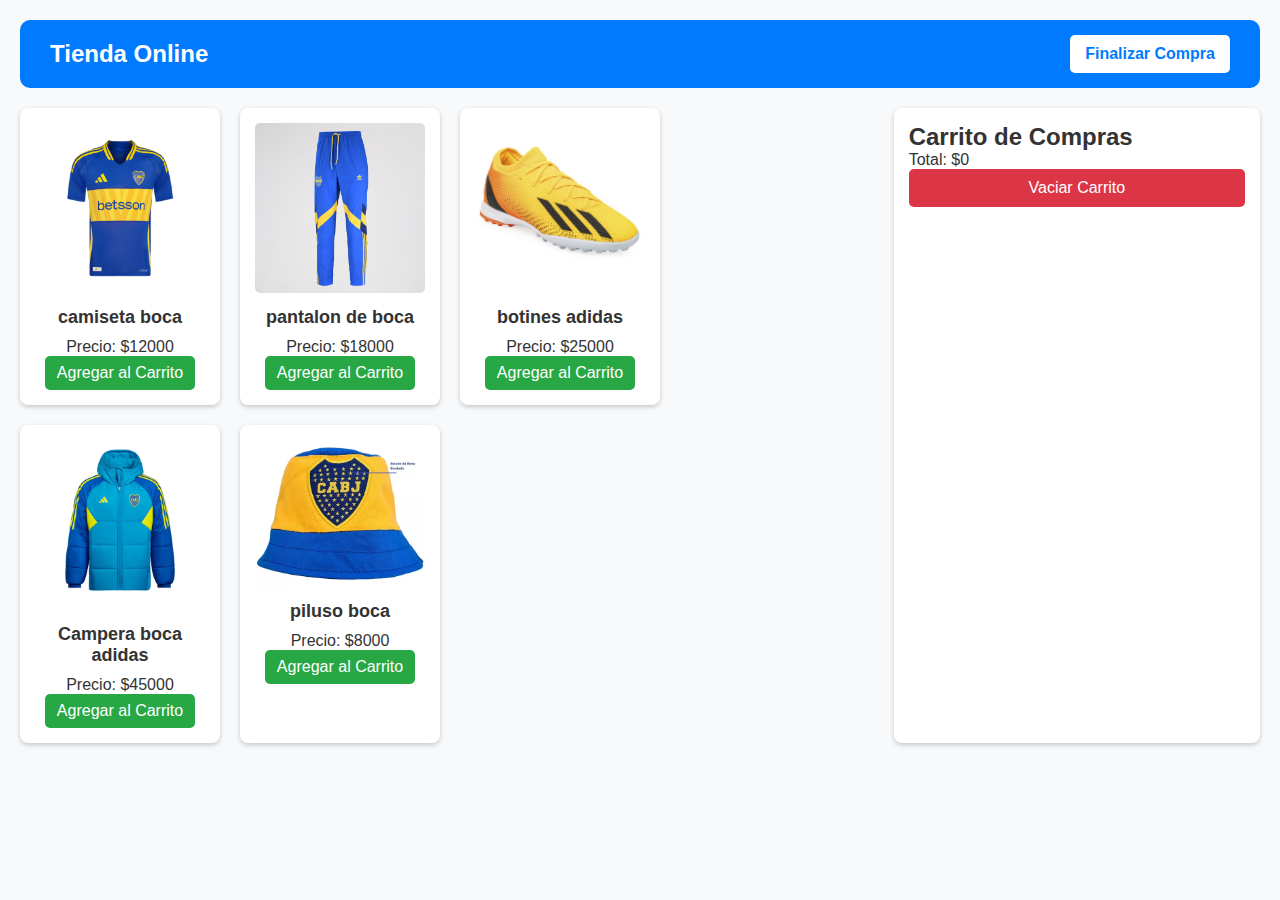
<file: index.html>
<!DOCTYPE html>
<html lang="es">
<head>
    <meta charset="UTF-8">
    <meta name="viewport" content="width=device-width, initial-scale=1.0">
    <title>Tienda Online</title>
    <link rel="stylesheet" href="css/styles.css">
</head>
<body>
    <header>
        <h1>Tienda Online</h1>
        <a href="checkout.html" class="checkout-button">Finalizar Compra</a>
    </header>

    <main>
        <section id="productos" class="productos-container"></section>
        <aside id="carrito" class="carrito-container">
            <h2>Carrito de Compras</h2>
            <div id="lista-carrito"></div>
            <p id="total-carrito">Total: $0</p>
            <button id="vaciar-carrito">Vaciar Carrito</button>
        </aside>
    </main>

    <script src="js/api.js"></script>
    <script src="js/storage.js"></script>
    <script src="js/app.js"></script>
</body>
</html>
</file>
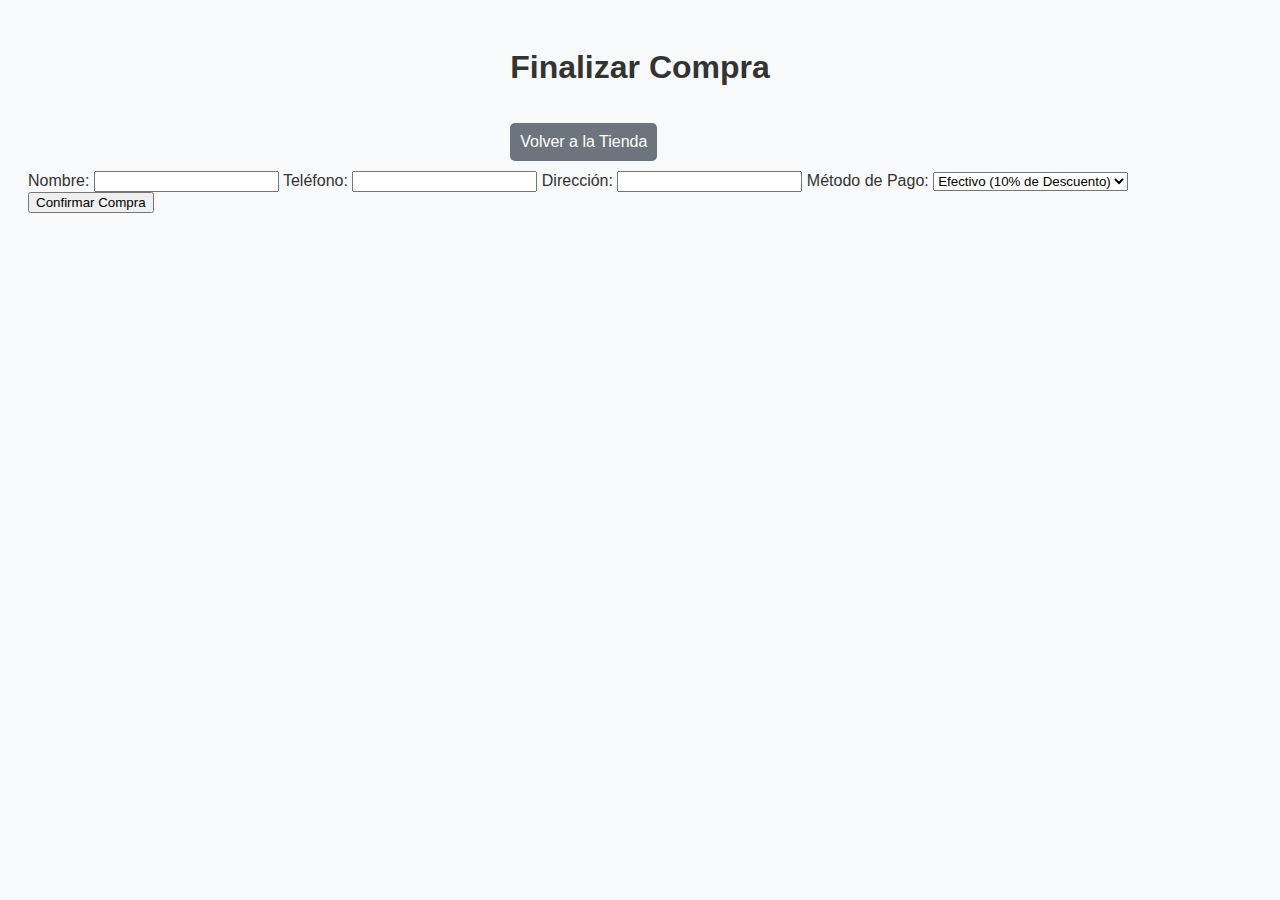
<file: checkout.html>
<!DOCTYPE html>
<html lang="es">
<head>
    <meta charset="UTF-8">
    <meta name="viewport" content="width=device-width, initial-scale=1.0">
    <title>Checkout</title>
    <link rel="stylesheet" href="css/checkout.css">
</head>
<body>
    <header>
        <h1>Finalizar Compra</h1>
        <a href="index.html" class="back-button">Volver a la Tienda</a>
    </header>

    <main>
        <form id="checkout-form">
            <label for="nombre">Nombre:</label>
            <input type="text" id="nombre" required>

            <label for="telefono">Teléfono:</label>
            <input type="tel" id="telefono" required>

            <label for="direccion">Dirección:</label>
            <input type="text" id="direccion" required>

            <label for="metodo-pago">Método de Pago:</label>
            <select id="metodo-pago">
                <option value="efectivo">Efectivo (10% de Descuento)</option>
                <option value="tarjeta">Tarjeta (+10% de Recargo)</option>
            </select>

            <button type="submit">Confirmar Compra</button>
        </form>

        <div id="ticket" class="hidden"></div>
    </main>
    <script src="js/storage.js"></script>
    <script src="js/checkout.js"></script>
</body>
</html>
</file>
<file: css/checkout.css>
/* Estilos generales */
body {
    background-color: #f8f9fa;
    color: #333;
    font-family: Arial, sans-serif;
    display: flex;
    flex-direction: column;
    align-items: center;
    padding: 20px;
}

/* Contenedor del formulario */
.checkout-container {
    background-color: white;
    padding: 20px;
    border-radius: 10px;
    box-shadow: 0 2px 5px rgba(0, 0, 0, 0.2);
    width: 90%;
    max-width: 400px;
    text-align: center;
}

/* Campos del formulario */
.checkout-container label {
    display: block;
    margin: 10px 0 5px;
    font-weight: bold;
}

.checkout-container input,
.checkout-container select {
    width: 100%;
    padding: 10px;
    margin-bottom: 15px;
    border: 1px solid #ccc;
    border-radius: 5px;
}

/* Botón de pago */
#pagar {
    background-color: #007bff;
    color: white;
    padding: 10px;
    border: none;
    border-radius: 5px;
    cursor: pointer;
    width: 100%;
    font-size: 16px;
}

#pagar:hover {
    background-color: #0056b3;
}

/* Mensajes de error */
#error-message {
    color: #dc3545;
    font-size: 14px;
    margin-bottom: 10px;
}

/* Ticket de compra */
.ticket-box {
    background-color: #ffffff;
    padding: 20px;
    margin-top: 20px;
    border-radius: 10px;
    box-shadow: 0 2px 5px rgba(0, 0, 0, 0.2);
    width: 90%;
    max-width: 400px;
    text-align: center;
}

.ticket-box h2 {
    color: #28a745;
    margin-bottom: 10px;
}

.total {
    font-size: 18px;
    font-weight: bold;
    color: #007bff;
}

.thanks {
    margin-top: 15px;
    font-size: 16px;
    color: #28a745;
}

/* Botón para regresar */
.back-button {
    background-color: #6c757d;
    color: white;
    padding: 10px;
    border-radius: 5px;
    text-decoration: none;
    display: inline-block;
    margin-top: 15px;
}

.back-button:hover {
    background-color: #5a6268;
}
</file>
<file: css/styles.css>
/* Reset básico */
* {
    margin: 0;
    padding: 0;
    box-sizing: border-box;
    font-family: Arial, sans-serif;
}

body {
    background-color: #f8f9fa;
    color: #333;
    padding: 20px;
}

header {
    display: flex;
    justify-content: space-between;
    align-items: center;
    background-color: #007bff;
    color: white;
    padding: 15px 30px;
    border-radius: 10px;
}

h1 {
    font-size: 24px;
}

.checkout-button, .back-button {
    background-color: white;
    color: #007bff;
    padding: 10px 15px;
    border-radius: 5px;
    text-decoration: none;
    font-weight: bold;
}

.checkout-button:hover, .back-button:hover {
    background-color: #0056b3;
    color: white;
}

main {
    display: flex;
    gap: 20px;
    margin-top: 20px;
}

/* Sección de productos */
.productos-container {
    display: flex;
    flex-wrap: wrap;
    gap: 20px;
    width: 70%;
}

.producto {
    background-color: white;
    padding: 15px;
    border-radius: 8px;
    box-shadow: 0 2px 5px rgba(0, 0, 0, 0.2);
    text-align: center;
    width: 200px;
}

.producto img {
    width: 100%;
    border-radius: 5px;
}

.producto h3 {
    margin: 10px 0;
    font-size: 18px;
}

.producto button {
    background-color: #28a745;
    color: white;
    padding: 8px 12px;
    border: none;
    border-radius: 5px;
    cursor: pointer;
}

.producto button:hover {
    background-color: #218838;
}

/* Carrito */
.carrito-container {
    background-color: white;
    padding: 15px;
    border-radius: 8px;
    box-shadow: 0 2px 5px rgba(0, 0, 0, 0.2);
    width: 30%;
}

.item-carrito {
    display: flex;
    justify-content: space-between;
    margin-bottom: 10px;
}

#vaciar-carrito {
    background-color: #dc3545;
    color: white;
    padding: 10px;
    border: none;
    border-radius: 5px;
    cursor: pointer;
    width: 100%;
}

#vaciar-carrito:hover {
    background-color: #c82333;
}

@media (max-width: 768px) {
    main {
        flex-direction: column;
        align-items: center;
    }

    .productos-container, .carrito-container {
        width: 100%;
    }
}
.carrito-item {
    display: flex;
    align-items: center;
    margin-bottom: 15px;
    padding: 10px;
    border: 1px solid #ddd;
    border-radius: 8px;
    background: #f9f9f9;
}

.img-carrito {
    width: 80px;
    height: 80px;
    object-fit: cover;
    border-radius: 8px;
    margin-right: 10px;
}

.info {
    flex-grow: 1;
}

.cantidad {
    display: flex;
    align-items: center;
    gap: 5px;
}

button {
    padding: 5px 10px;
    border: none;
    cursor: pointer;
    border-radius: 5px;
    font-size: 16px;
}

.btn-sumar {
    background-color: #28a745;
    color: white;
}

.btn-restar {
    background-color: #dc3545;
    color: white;
}

.btn-eliminar {
    background-color: #ff4444;
    color: white;
}
.producto-card {
    border: 1px solid #ddd;
    padding: 15px;
    margin: 15px;
    text-align: center;
    border-radius: 8px;
    box-shadow: 2px 2px 10px rgba(0, 0, 0, 0.1);
    background: #fff;
}

.producto-card img {
    width: 100%;
    max-width: 200px;
    height: auto;
    border-radius: 5px;
}

.btn-agregar {
    background-color: #007bff;
    color: white;
    padding: 10px;
    border: none;
    cursor: pointer;
    border-radius: 5px;
}

.btn-agregar:hover {
    background-color: #0056b3;
}
</file>
